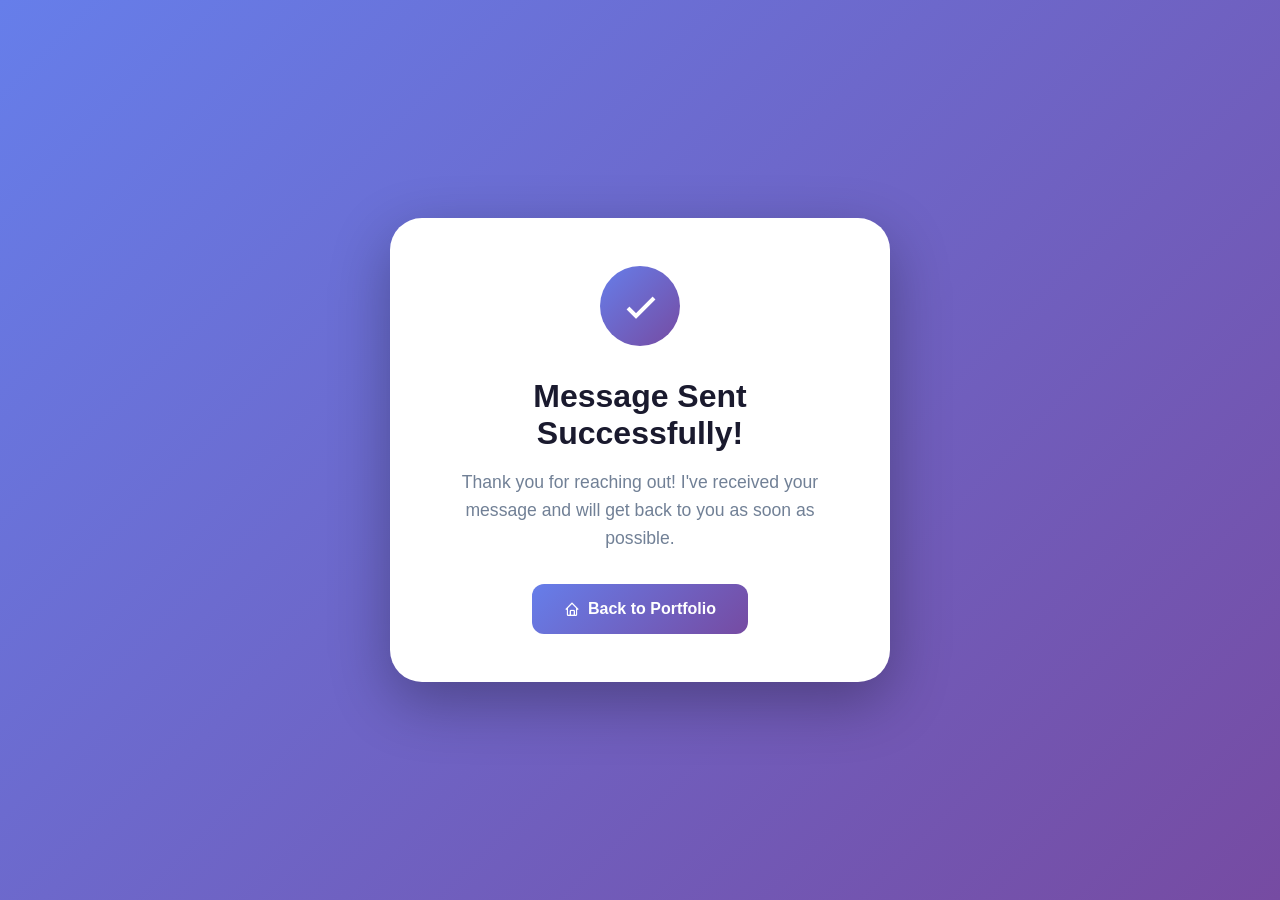
<file: thank-you.html>
<!DOCTYPE html>
<html lang="en">
<head>
    <meta charset="UTF-8">
    <meta name="viewport" content="width=device-width, initial-scale=1.0">
    <title>Thank You - Mohamed Amine Ayari</title>
    <link href='https://cdn.jsdelivr.net/npm/boxicons@2.0.5/css/boxicons.min.css' rel='stylesheet'>
    <style>
        * {
            margin: 0;
            padding: 0;
            box-sizing: border-box;
        }

        body {
            font-family: 'Segoe UI', Tahoma, Geneva, Verdana, sans-serif;
            background: linear-gradient(135deg, #667eea 0%, #764ba2 100%);
            min-height: 100vh;
            display: flex;
            align-items: center;
            justify-content: center;
            padding: 2rem;
        }

        .thank-you-card {
            background: white;
            padding: 3rem;
            border-radius: 2rem;
            box-shadow: 0 20px 60px rgba(0, 0, 0, 0.3);
            text-align: center;
            max-width: 500px;
            animation: slideUp 0.6s ease;
        }

        @keyframes slideUp {
            from {
                opacity: 0;
                transform: translateY(30px);
            }
            to {
                opacity: 1;
                transform: translateY(0);
            }
        }

        .success-icon {
            width: 80px;
            height: 80px;
            background: linear-gradient(135deg, #667eea 0%, #764ba2 100%);
            border-radius: 50%;
            display: flex;
            align-items: center;
            justify-content: center;
            margin: 0 auto 2rem;
            animation: scaleIn 0.5s ease 0.3s both;
        }

        @keyframes scaleIn {
            from {
                transform: scale(0);
            }
            to {
                transform: scale(1);
            }
        }

        .success-icon i {
            font-size: 3rem;
            color: white;
        }

        h1 {
            font-size: 2rem;
            color: #1a1a2e;
            margin-bottom: 1rem;
        }

        p {
            font-size: 1.1rem;
            color: #718096;
            margin-bottom: 2rem;
            line-height: 1.6;
        }

        .btn {
            display: inline-flex;
            align-items: center;
            gap: 0.5rem;
            padding: 1rem 2rem;
            background: linear-gradient(135deg, #667eea 0%, #764ba2 100%);
            color: white;
            text-decoration: none;
            border-radius: 0.75rem;
            font-weight: 600;
            transition: all 0.3s ease;
        }

        .btn:hover {
            transform: translateY(-3px);
            box-shadow: 0 6px 25px rgba(102, 126, 234, 0.5);
        }
    </style>
</head>
<body>
    <div class="thank-you-card">
        <div class="success-icon">
            <i class='bx bx-check'></i>
        </div>
        <h1>Message Sent Successfully!</h1>
        <p>Thank you for reaching out! I've received your message and will get back to you as soon as possible.</p>
        <a href="index.html" class="btn">
            <i class='bx bx-home'></i>
            <span>Back to Portfolio</span>
        </a>
    </div>
</body>
</html>
</file>
